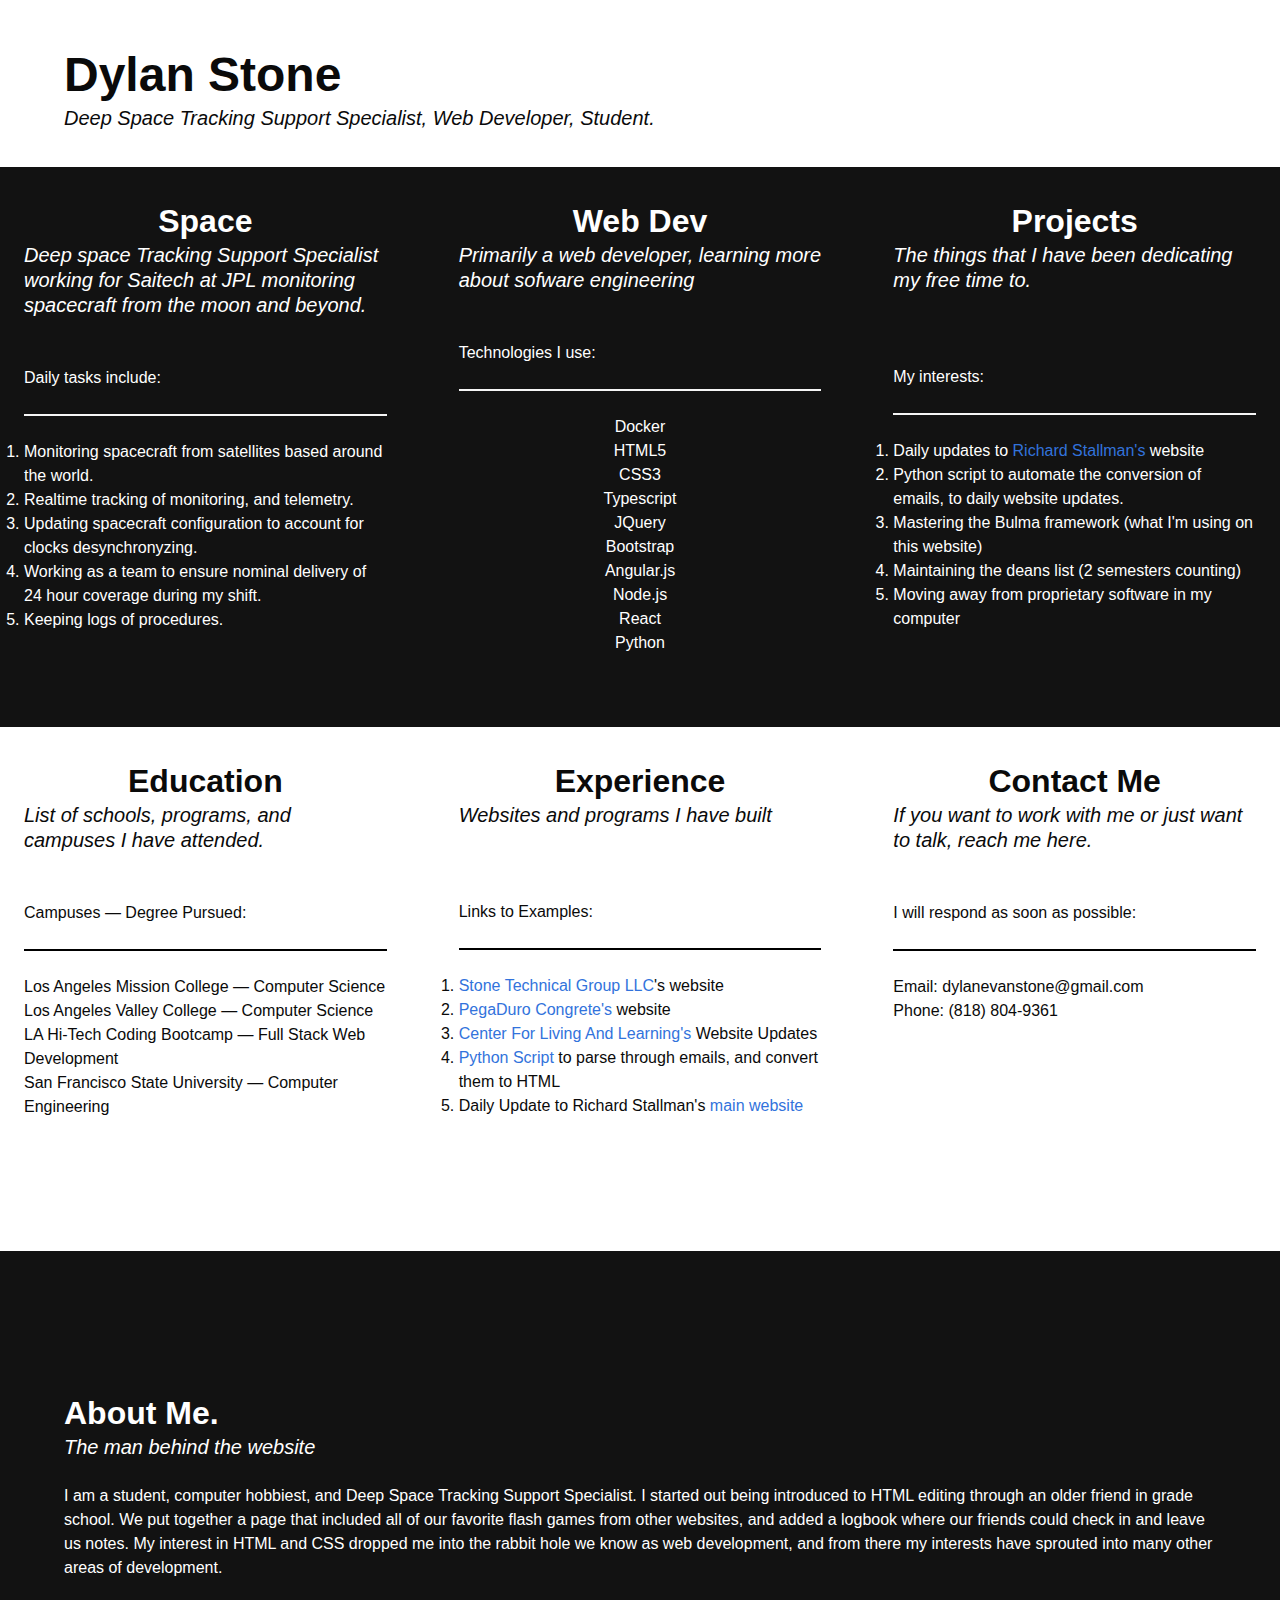
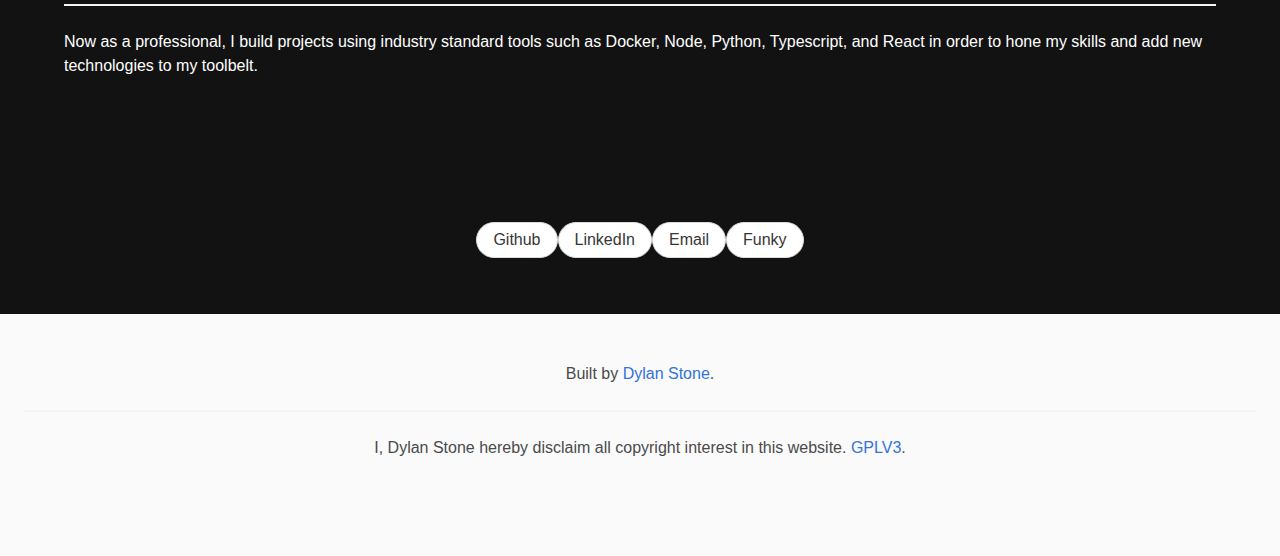
<file: index.html>
<!DOCTYPE html>
<html >
    <head>
        <meta charset="utf-8">
        <meta name="viewport" content="width=device-width, initial-scale=1">
        <title>Dylan E. Stone</title>
        <link rel="stylesheet" href="bulma.css">
        <link rel="stylesheet" href="https://use.fontawesome.com/releases/v5.8.1/css/all.css" integrity="sha384-50oBUHEmvpQ+1lW4y57PTFmhCaXp0ML5d60M1M7uH2+nqUivzIebhndOJK28anvf" crossorigin="anonymous">
        <script src="https://ajax.googleapis.com/ajax/libs/jquery/3.3.1/jquery.min.js"></script>
    </head>
    <body>

        <nav class="navbar is-fixed-top is-transparent" role="navigation" aria-label="main navigation">
          <div class="navbar-brand">
            <a class="navbar-item" href="https://github.com/DylanEStone">
              <i class="fas fa-terminal"></i>
            </a>
	    <div class="navbar-burger burger is-hoverable" onclick="document.querySelector('.navbar-menu').classList.toggle('is-active');" data-target="StoneNav">
              <span></span>
              <span></span>
              <span></span>
	    </div>
	  </div>

	  <div id="nav-toggleStoneNav" class="navbar-menu">
    	    <div class="navbar-start"></div>
    	    <div class="navbar-end">
              <a class="navbar-item is-hidden-desktop" href="#Top"onclick="document.querySelector('.navbar-menu').classList.toggle('is-active');">Top</a>
              <a class="navbar-item is-hidden-desktop" href="#Projects"onclick="document.querySelector('.navbar-menu').classList.toggle('is-active');">Projects</a>
              <a class="navbar-item is-hidden-desktop" href="#Web"onclick="document.querySelector('.navbar-menu').classList.toggle('is-active');">Web Dev</a>
              <a class="navbar-item is-hidden-desktop" href="#Programming"onclick="document.querySelector('.navbar-menu').classList.toggle('is-active');">Programming</a>
              <a class="navbar-item is-hidden-desktop" href="#Education"onclick="document.querySelector('.navbar-menu').classList.toggle('is-active');">Education</a>
              <a class="navbar-item is-hidden-desktop" href="#Experience"onclick="document.querySelector('.navbar-menu').classList.toggle('is-active');">Experience</a>
              <a class="navbar-item is-hidden-desktop" href="#Contact"onclick="document.querySelector('.navbar-menu').classList.toggle('is-active');">Contact</a>
              <a class="navbar-item is-hidden-desktop" href="#Mission"onclick="document.querySelector('.navbar-menu').classList.toggle('is-active');">Mission</a>
    	    </div>
	  </div>
        </nav>

      <section class="hero has-background-white">
          <div class="hero-body">
              <div class="container">
                  <h1 id="Top" class="title is-1 has-text-white has-text-black">Dylan Stone</h1>
                  <h2 class="subtitle has-text-black is-italic">Deep Space Tracking Support Specialist, Web Developer, Student.</h2>
              </div>
          </div>
      </section>


          <div class="columns has-background-black-bis" style="margin-bottom:0px">
                <div class="column">
                        <div class="card has-background-black-bis">
                            <div class="card-content has-text-white">
                                <h2 id="Programming"class="title has-text-white has-text-centered">Space <i class="fas fa-satellite-dish"></i></h2></i>
                                <h3 class="subtitle has-text-white is-italic">Deep space Tracking Support Specialist working for Saitech at JPL monitoring spacecraft from the moon and beyond.</h3>
                                <br/>
                                <p class="has-text-white">Daily tasks include:</p>
                                <hr>
                                  <ol>
                                    <li>Monitoring spacecraft from satellites based around the world.</li>
                                    <li>Realtime tracking of monitoring, and telemetry.</li>
                                    <li>Updating spacecraft configuration to account for clocks desynchronyzing.</li>
                                    <li>Working as a team to ensure nominal delivery of 24 hour coverage during my shift.</li>
                                    <li>Keeping logs of procedures.</li>
                                </ol>
                            </div>
                            <br/>
                        </div>
                    </div>

                    <div class="column">
                            <div class="card has-background-black-bis">
                                <div class="card-content has-text-white">
                                    <h2 id="Web" class="title has-text-white has-text-centered">Web Dev <i class="fas fa-mouse-pointer"></i></h2>
                                    <h3 class="subtitle has-text-white is-italic">Primarily a web developer, learning more about sofware engineering</h3>
                                    <br/>
                                    <p class="has-text-white">Technologies I use:</p>
                                    <hr>
                                    <ul class="has-text-centered">
                                        <li>Docker</li>
                                        <li>HTML5</li>
                                        <li>CSS3</li>
                                        <li>Typescript</li>
                                        <li>JQuery</li>
                                        <li>Bootstrap</li>
                                        <li>Angular.js</li>
                                        <li>Node.js</li>
                                        <li>React</li>
                                        <li>Python</li>
                                </div>
                            </div>
                        </div>

              <div class="column">
                  <div class="card has-background-black-bis"id="Projects">
                      <div class="card-content has-text-white">
                          
                  <h2  class="title has-text-white has-text-centered">Projects <i class="fas fa-laptop-code"></i></h2>
                          <h3 class="subtitle has-text-white is-italic">The things that I have been dedicating my free time to.</h3>
                          <br/>
                          <br/>
                          <p class="has-text-white">My interests:</p>
                          <hr>
                         <ol>
                              <li>Daily updates to <a href="http://www.stallman.org">Richard Stallman's</a> website</li>
                              <li>Python script to automate the conversion of emails, to daily website updates.</li>
                              <li>Mastering the Bulma framework (what I'm using on this website)</li>
			                  <li>Maintaining the deans list (2 semesters counting)</li>
			                  <li>Moving away from proprietary software in my computer</li>
			                </ol>
			                <br/>
                            <br/>
                            <br/>
                      </div>
                  </div>
              </div>



              
          </div>

	  <div class="columns has-background-white" style="margin-bottom:0px">
              <div class="column">
                  <div class="card has-background-white">
                      <div class="card-content has-text-black">
                          <h2 id="Education" class="title has-text-black has-text-centered"">Education <i class="fas fa-university"></i></h2>
                          <h3 class="subtitle has-text-black is-italic">List of schools, programs, and campuses I have attended.</h3>
                          <br/>
                          <p class="has-text-black">Campuses &mdash; Degree Pursued:</p>
                          <hr style="color:black; background-color: black;">
                         <ul>
                              <li>Los Angeles Mission College &mdash; Computer Science</li>
                              <li>Los Angeles Valley College &mdash; Computer Science</li>
                              <li>LA Hi-Tech Coding Bootcamp &mdash; Full Stack Web Development</li>
			      <li>San Francisco State University &mdash; Computer Engineering</li>
			  </ul>
			  <br/>
			  <br/>
			  <br/>
			  <br/>
                      </div>
                  </div>
              </div>
              <div class="column">
                  <div class="card has-background-white">
                      <div class="card-content has-text-black">
                          <h2 id="Experience" class="title has-text-black has-text-centered">Experience <i class="fas fa-glasses"></i></h2>
                          <h3 class="subtitle has-text-black is-italic">Websites and programs I have built</h3>
			  <br/><br/>
                          <p class="has-text-black">Links to Examples:</p>
                          <hr style="color:black; background-color: black;"/>
                          <ol>
                          <li><a href="http://stgllconline.com">Stone Technical Group LLC</a>'s website</li>
                              <li><a href="https://dylanestone.github.io/pegadurousa_site/">PegaDuro Congrete's</a> website</li>
                              <li><a href="http://center4living.org/">Center For Living And Learning's</a> Website Updates</li>
                              <li><a href="https://github.com/DylanEStone/EmailToHTML">Python Script</a> to parse through emails, and convert them to HTML</li>
                              <li>Daily Update to Richard Stallman's <a href="http://stallman.org">main website</a></li>
                          </ol>
                      </div>
                  </div>
              </div>

              <div class="column">
                  <div class="card has-background-white">
                      <div class="card-content has-text-black">
                            <h2 id="Contact" class="title has-text-black has-text-centered">Contact Me <i class="fas fa-paper-plane"></i>
                        </h2>
                          <h3 class="subtitle has-text-black is-italic">If you want to work with me or just want to talk, reach me here.</h3>
			  <br/>
                          <p class="has-text-black">I will respond as soon as possible:</p>
			  <hr style="color:black;background-color:black;"/>
			  <ul>
                              <li>Email: dylanevanstone@gmail.com</li>
                              <li>Phone: (818) 804-9361</li>
                          </ul>
                          <br/>
                          <br/>
                          <br/>
                          <br/>
                          <br/>

                      </div>
                      <br/>
                  </div>
              </div>
          </div>
	  <section class="hero is-medium has-background-black-bis is-bold">
    	  <div class="hero-body"id="Mission" >
        	  <div class="container">
                <h1 class="title has-text-white">
                    About Me.
                </h1>
                <h2 class="subtitle has-text-white is-italic">
                    The man behind the website
                </h2>
            	<p class="has-text-white">
                    I am a student, computer hobbiest, and Deep Space Tracking Support Specialist. I started out being introduced to HTML editing through an older friend in grade school. We put together a page that included all of our favorite flash games from other websites, and added a logbook where our friends could check in and leave us notes. My interest in HTML and CSS dropped me into the rabbit hole we know as web development, and from there my interests have sprouted into many other areas of development.
                    </p>
                <hr/>
                <p class="has-text-white">
                    Now as a professional, I build projects using industry standard tools such as Docker, Node, Python, Typescript, and React in order to hone my skills and add new technologies to my toolbelt.
                </p>
		  
        	  </div>
    	  </div>
	  </section>
	<div class="buttons has-addons has-background-black-bis is-centered" style="margin-bottom:0rem">
          <a href="https://github.com/DylanEStone"><span class="button is-rounded" >Github</span></a>
          <a href="https://www.linkedin.com/in/dylan-stone-88aba3132/"><span class="button is-rounded">LinkedIn</span></a>
          <a href="mailto:dylanevanstone@gmail.com?Subject=Nice%20Website" target="_top"><span class="button is-rounded">Email</span></a>
	  <a><span class="button is-rounded button1">Funky</span></a>
	</div>
	<div class="has-background-black-bis">
    	<br><br>
	</div>
           </div>
    <footer class="footer">
        <div class="content has-text-centered">
            <p>Built by <a href="https://github.com/DylanEStone">Dylan Stone</a>.<hr> I, Dylan Stone hereby disclaim all copyright interest in this website.
            <a href="https://www.gnu.org/licenses/gpl-3.0.en.html">GPLV3</a>.
            </p>
        </div>
    </footer>
    <script type='text/javascript'>

$('.button1').click(function() {$('.fas').addClass('fa-spin');});
$('.button1').click(function() {$('.column').css('border', "4px solid hsl(0, 100%, 50%);");});
$('.button1').click(function() {$('.column').css('-webkit-animation', "rainbow 5s infinite alternate;");});
    </script>
        </body>
</html>
</file>
